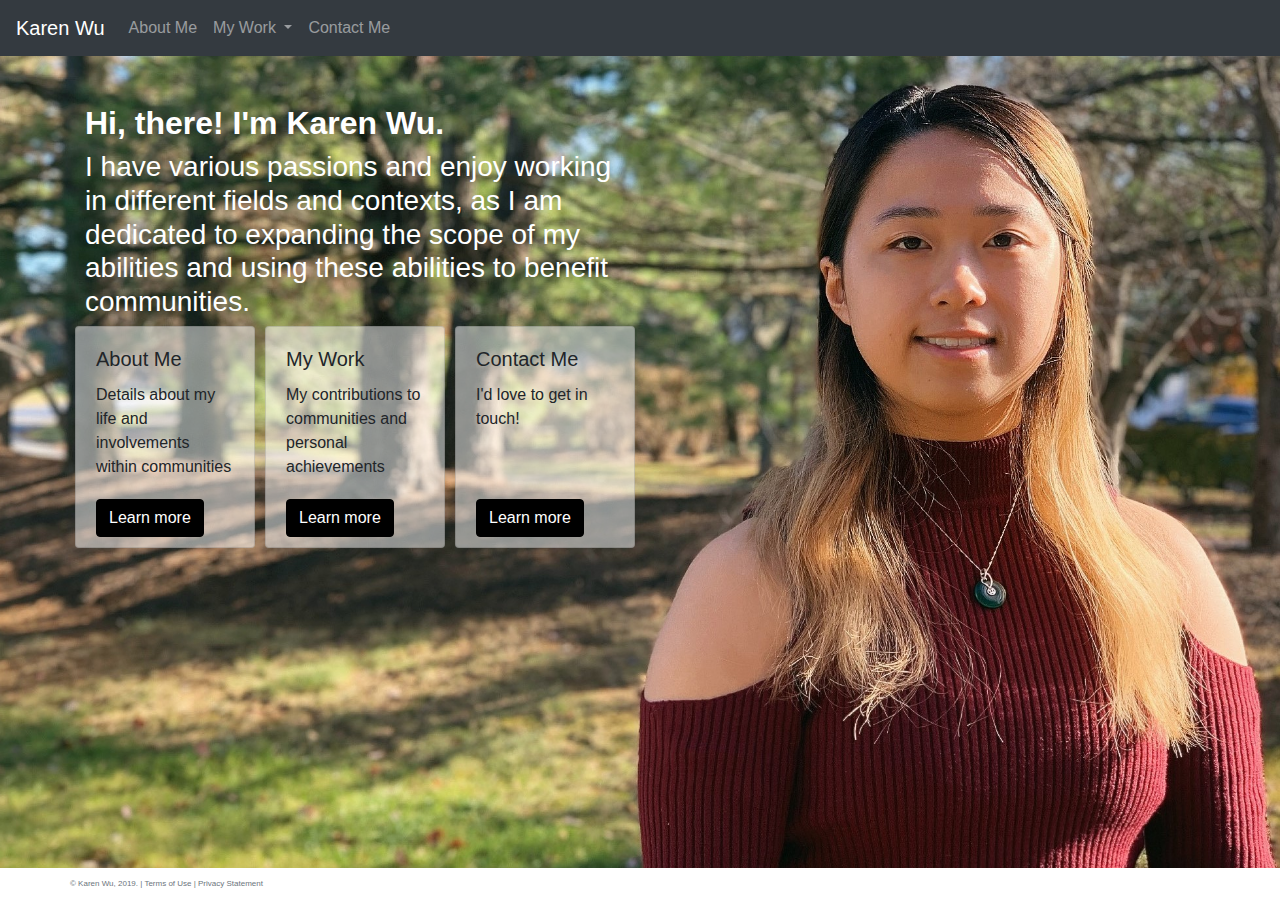
<file: index.html>
<!DOCTYPE html>
<html lang="en">
<head>
    <meta charset="utf-8">
    <meta name="viewport" content="width=device-width, initial-scale=1, shrink-to-fit=no">
    <title>Karen Wu</title>
    <link rel="stylesheet"
          href="https://stackpath.bootstrapcdn.com/bootstrap/4.3.1/css/bootstrap.min.css"
          integrity="sha384-ggOyR0iXCbMQv3Xipma34MD+dH/1fQ784/j6cY/iJTQUOhcWr7x9JvoRxT2MZw1T"
          crossorigin="anonymous">
    <link href="css/global.css" rel="stylesheet">
    <link href="css/index.css" rel="stylesheet">
    <meta name="viewport" content="width=device-width, initial-scale=1.0">
</head>
<body>
<div class="container-fluid">
    <!--Navigation Start-->
    <div class="row">
        <nav class="navbar navbar-expand-md
                    justify-content-start
                    bg-dark navbar-dark
                    col-12" id="nav_menu">
            <!-- Brand -->
            <a class="navbar-brand" href="index.html">Karen Wu</a>
            <!-- Responsive Button for the smaller menu -->
            <button class="navbar-toggler" type="button"
                    data-toggle="collapse" data-target="#collapsibleNavbar">
                <span class="navbar-toggler-icon"></span>
            </button>
            <!-- Links -->
            <div class="collapse navbar-collapse" id="collapsibleNavbar">
                <ul class="navbar-nav">
                    <li class="nav-item">
                        <a class="nav-link" href="aboutme.html">About Me</a>
                    </li>
                    <!-- Dropdown -->
                    <li class="nav-item dropdown">
                        <a class="nav-link dropdown-toggle" href="mywork.html" id="navbardrop" data-toggle="dropdown">
                            My Work
                        </a>
                        <div class="dropdown-menu">
                            <a class="dropdown-item" href="mywork.html">My Work</a>
                            <a class="dropdown-item" href="recognizedachievements.html">Recognized Achievements</a>
                        </div>
                    </li>
                    <li class="nav-item">
                        <a class="nav-link" href="contact.html">Contact Me</a>
                    </li>
                </ul>
            </div>
        </nav>
        </div>
    </div>
<!--Navigation End-->
<div class="container">
    <div class="row mt-5">
        <div class="col-md-6 ">
            <h2>Hi, there! I'm Karen Wu.</h2>
            <h3>I have various passions and enjoy working in different fields and contexts,
                as I am dedicated to expanding the scope of my abilities and using these abilities to benefit communities.</h3>
        </div>
    </div>

    <div class="row">
        <div class="col-md-8">
            <div class="row">
                <div class="column d-flex align-items-stretch">

                    <div class="card" >
                        <div class="card-body">
                            <h5 class="card-title">About Me</h5>
                            <p class="card-text">Details about my life and involvements within communities</p>
                            <a href="aboutme.html" class="btn btn-primary btn-block">Learn more</a>
                        </div>
                    </div>

                </div>
                <div class="column d-flex align-items-stretch">
                    <div class="card">
                        <div class="card-body">
                            <h5 class="card-title">My Work</h5>
                            <p class="card-text">My contributions to communities and personal achievements</p>
                            <a href="mywork.html" class="btn btn-primary btn-block">Learn more</a>
                        </div>
                    </div>
                </div>
                <div class="column d-flex align-items-stretch">
                    <div class="card">
                        <div class="card-body">
                            <h5 class="card-title">Contact Me</h5>
                            <p class="card-text">I'd love to get in touch!</p>
                            <a href="contact.html" class="mt-auto btn btn-primary btn-block">Learn more</a>
                        </div>
                    </div>

                </div>

            </div>



        </div>
    </div>

</div>



<div class="col-sm-4  text-center">


    <footer class ="footer page-footer font-small">
        <div class="container">
            <div class="row">
                <span class="text-muted">&copy; Karen Wu, 2019. | Terms of Use | Privacy Statement</span>
            </div>
        </div>
    </footer>
</div>
<script src="https://code.jquery.com/jquery-3.3.1.slim.min.js"
        integrity="sha384-q8i/X+965DzO0rT7abK41JStQIAqVgRVzpbzo5smXKp4YfRvH+8abtTE1Pi6jizo"
        crossorigin="anonymous"></script>
<script src="https://cdnjs.cloudflare.com/ajax/libs/popper.js/1.14.7/umd/popper.min.js"
        integrity="sha384-UO2eT0CpHqdSJQ6hJty5KVphtPhzWj9WO1clHTMGa3JDZwrnQq4sF86dIHNDz0W1"
        crossorigin="anonymous"></script>
<script src="https://stackpath.bootstrapcdn.com/bootstrap/4.3.1/js/bootstrap.min.js"
        integrity="sha384-JjSmVgyd0p3pXB1rRibZUAYoIIy6OrQ6VrjIEaFf/nJGzIxFDsf4x0xIM+B07jRM"
        crossorigin="anonymous"></script>

</body>
<!-- DEVELOPER: Karen Wu, IS117-005, Fall 2019 -->

</html>
</file>
<file: css/global.css>
#nav_menu{
    background-color: black;
}
body {
    font-family: Arial, Helvetica, sans-serif;
}
.footer {
    position: fixed;
    left: 0;
    bottom: 0;
    width: 100%;
    background-color: white;
    color: black;
    text-align: center;
    padding: 10px;
    font-size: 0.5rem;
}
/*DEVELOPER: Karen Wu, IS117-005, Fall 2019 */
</file>
<file: css/index.css>
body{
    background-size: cover;
    background-repeat: no-repeat;
    background-position: 80% 10%;
    background-image: url("../karenwuwebimage.jpg");
    background-attachment: fixed;
}

h2{
    color: white;
    font-weight: bold;


}

h3{
    color: white;

}

* {
    box-sizing: border-box;

}

body {
    font-family: Arial, Helvetica, sans-serif;
}


/* Clear floats after the columns */
.row:after {
    content: "";
    display: table;
    clear: both;
}

/*Buttons*/
.btn.btn-primary{
    text-align: center;
    display: block;
    vertical-align: bottom;
}
.btn-primary{
    background: black;
    border-color: black;
    color: white;
    position: absolute;
    bottom: 10px;
    width: auto;
}
.btn-primary:hover{
    background: #646464;
    border-color: #646464;
}
/* Float four columns side by side */
.column {
    float: left;
    width: 25%;
    padding: 0 5px;


}

.card {
    background-color: rgba(255, 255, 255, .5);

}
.card-text{
    margin-bottom: 3rem;
}

@media screen and (max-width: 991px) {
    .column{
        width: 100%;
        margin-bottom: 1em;
        padding: 0px 15px;

    }
    .card{
        width: 100%;
    }
}

/*DEVELOPER: Karen Wu, IS117-005, Fall 2019 */
</file>
